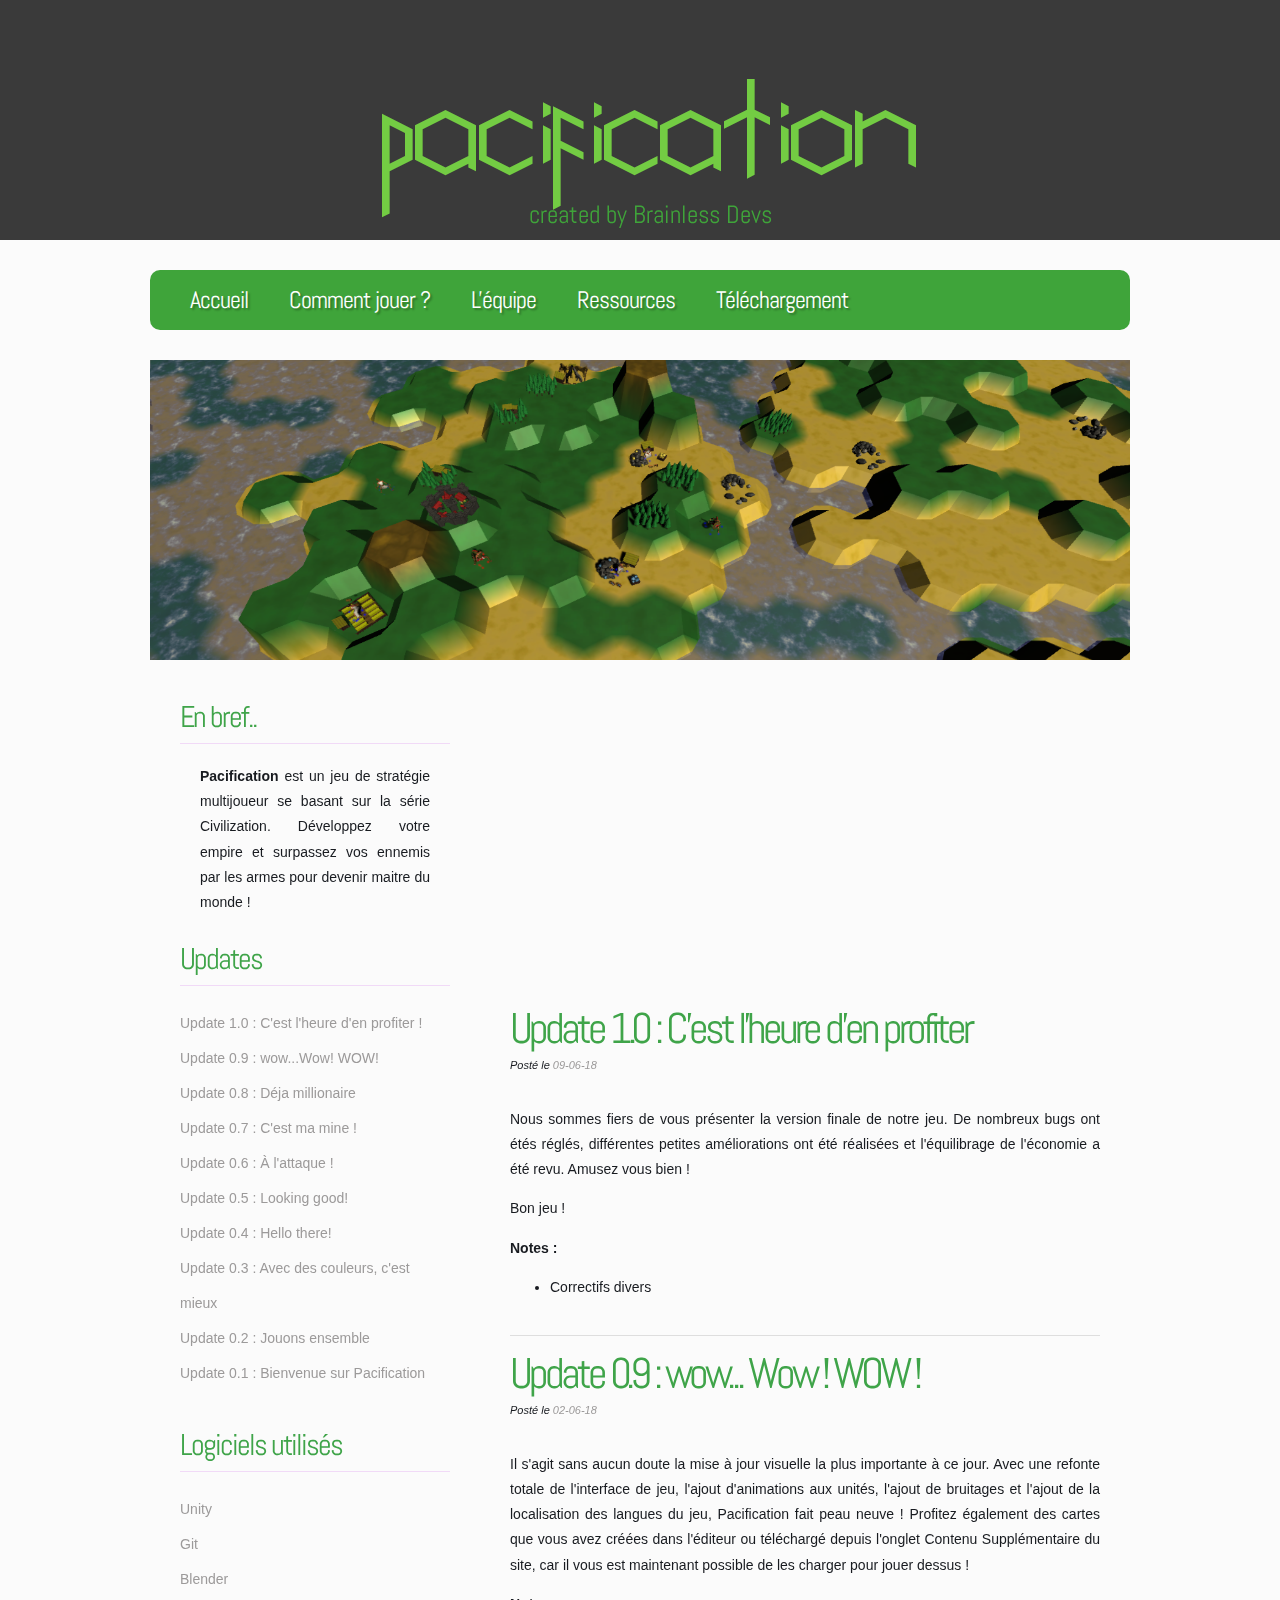
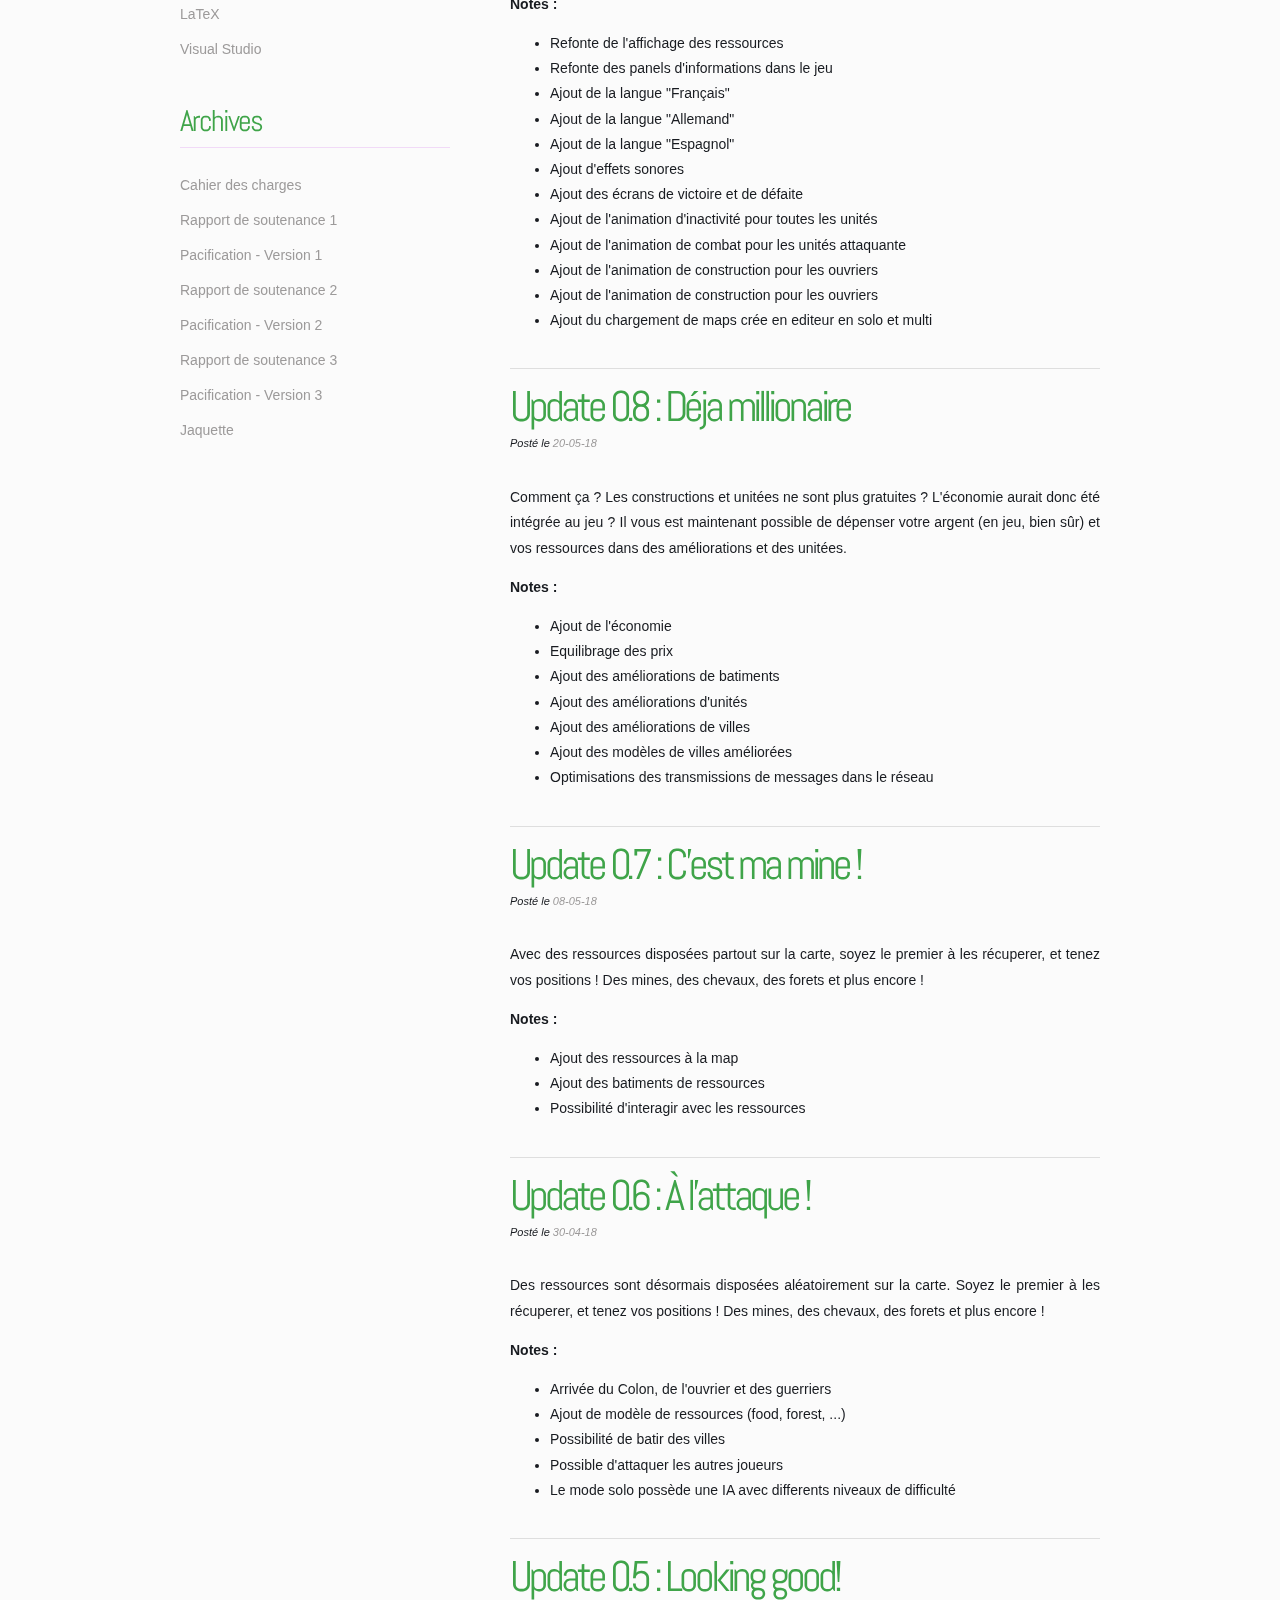
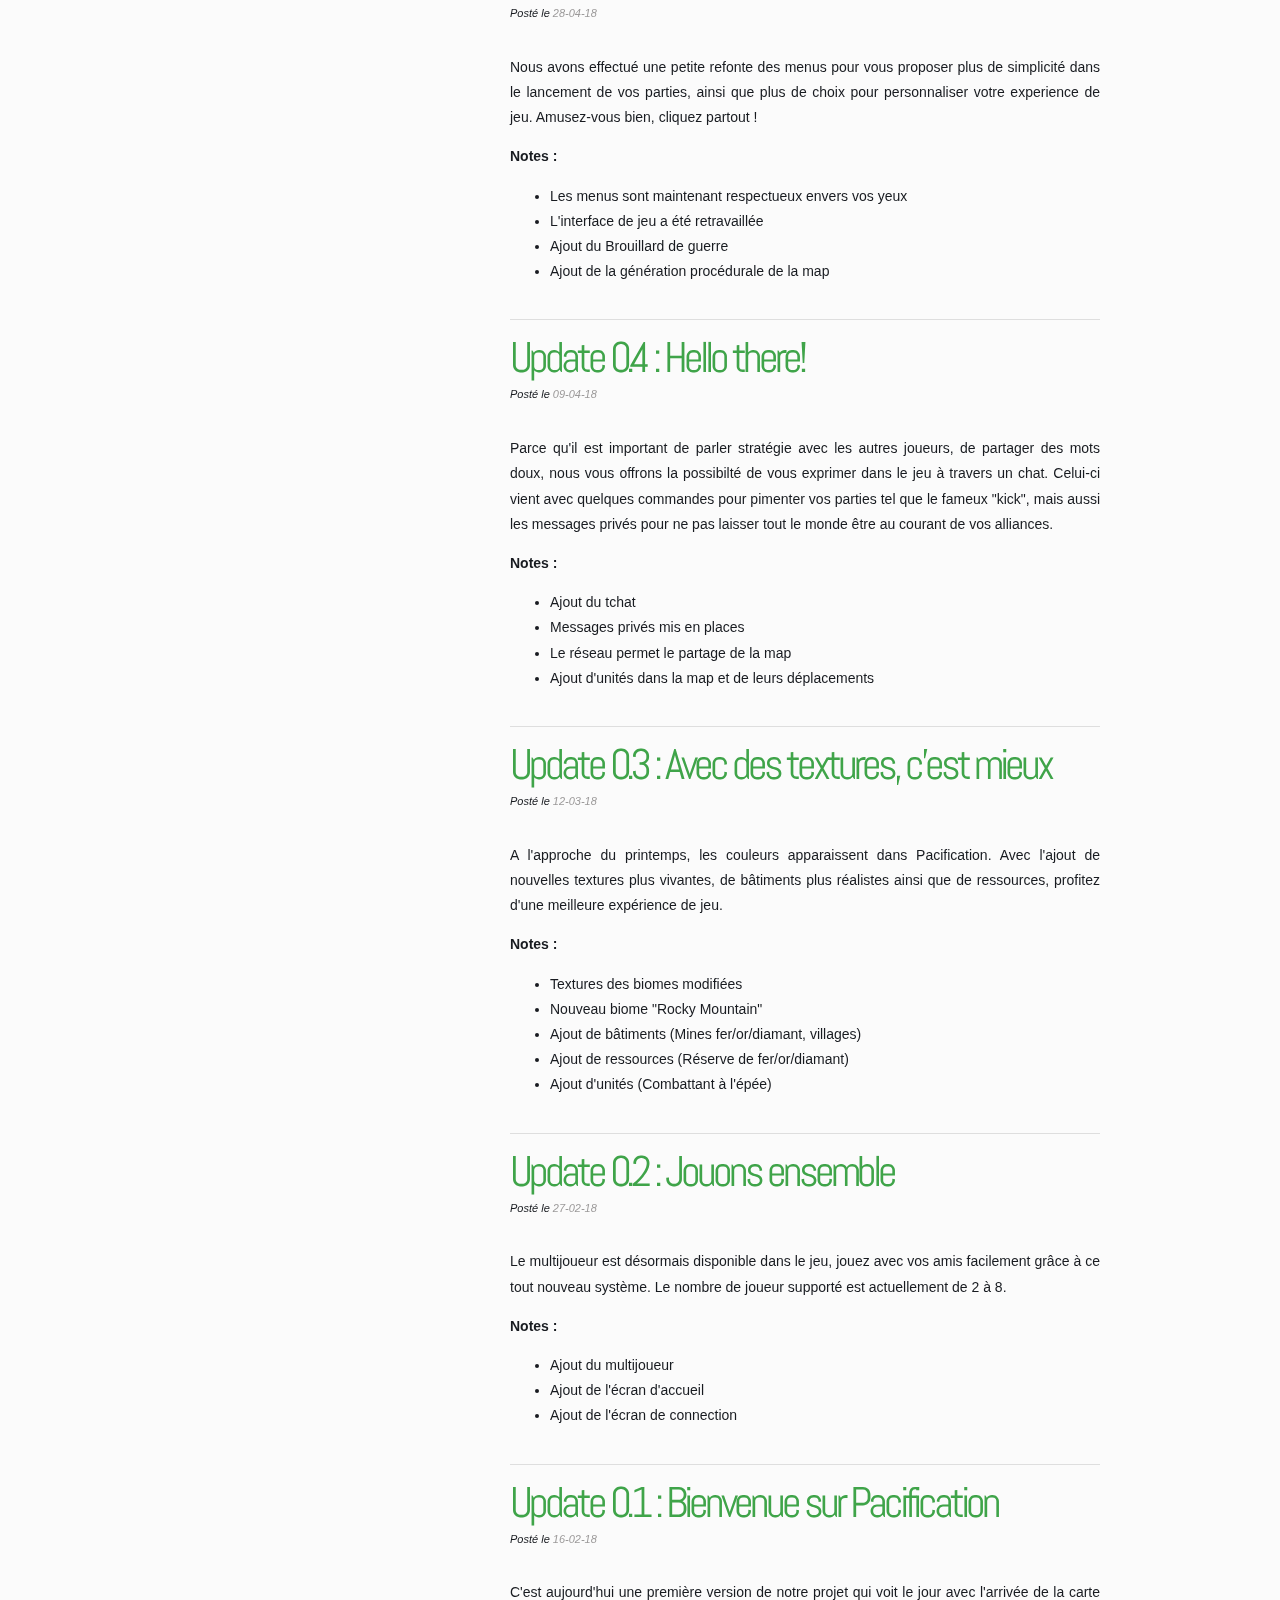
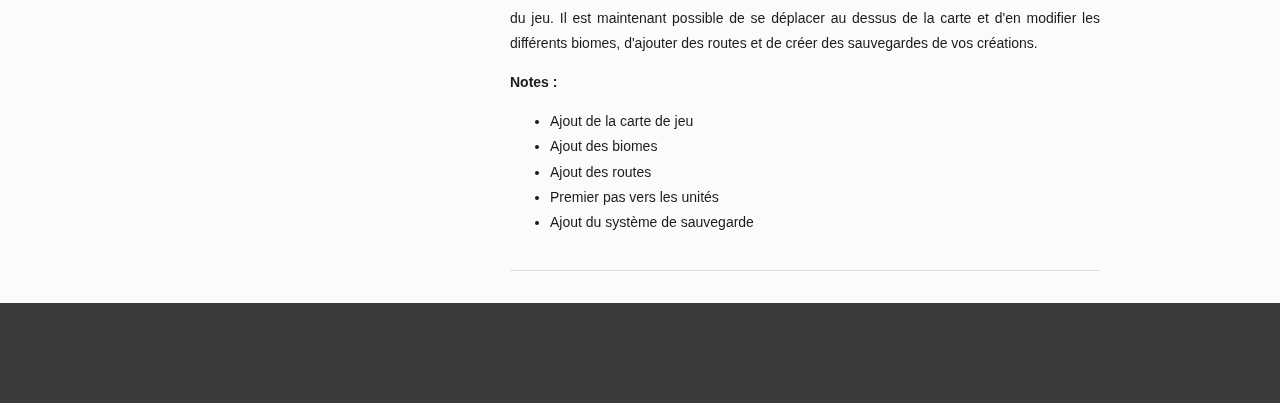
<file: index.html>
﻿<!DOCTYPE html PUBLIC "-//W3C//DTD XHTML 1.0 Strict//EN" "http://www.w3.org/TR/xhtml1/DTD/xhtml1-strict.dtd">
<!--
Name       : PACIFICATION
Description: Website of the PACIFICATION project
Version    : 1.2
-->
<html xmlns="http://www.w3.org/1999/xhtml">
<head>
<link rel="shortcut icon" href="favicon.ico" type="image/x-icon">
<meta name="keywords" content="" />
<meta name="description" content="" />
<meta http-equiv="content-type" content="text/html; charset=utf-8" />
<title>PACIFICATION</title>
<link href="http://fonts.googleapis.com/css?family=Abel" rel="stylesheet" type="text/css" />
<link href="style.css" rel="stylesheet" type="text/css" media="screen" />
</head>
<body>

<div id="wrapper">
	<div id="header-wrapper">
		<div id="header">
			<div id="logo">
				<h1>PACIFICATION</h1>
				<p>created by Brainless Devs</p>
			</div>
		</div>
	</div>

	<div id="menu-wrapper">
		<ul id="menu">
			<li><a href="index.html"><span>Accueil</span></a></li>
			
			<li><a href="learn.html"><span>Comment jouer ?</span></a></li>
			
			<li><a href="team.html"><span>L'équipe</span></a></li>
			
			<li><a href="ressources.html"><span>Ressources</span></a></li>

			<li><a href="data/Pacification.zip"><span>Téléchargement</span></a></li>
		</ul>
	</div>
</div>

	<div id="splash"><img src="img/main.png" width="980" height="300" alt="" /></div>
	<div id="page">
		<div id="content">
			<div class="contentbg">

				<iframe width="560" height="315" src="https://www.youtube-nocookie.com/embed/hd6ipXo5ZIo" frameborder="0" allow="autoplay; encrypted-media" allowfullscreen></iframe>
				<div class="post">
					<h2 class="title"><a>Update 1.0 : C'est l'heure d'en profiter</a></h2>
					<p class="meta">Posté le <a>09-06-18</a>
					<div class="entry">
						<p> Nous sommes fiers de vous présenter la version finale de notre jeu. De nombreux bugs ont étés réglés, différentes petites améliorations ont été réalisées et l'équilibrage de l'économie a été revu. Amusez vous bien !</p>
							<p>Bon jeu !</p>
						<p><strong>Notes :</strong></p>
						<ul>
										<li> Correctifs divers</li>	
									</ul>
					</div>
				</div>
			
				<div class="post">
					<h2 class="title"><a>Update 0.9 : wow... Wow ! WOW !</a></h2>
					<p class="meta">Posté le <a>02-06-18</a>
					<div class="entry">
						<p> Il s'agit sans aucun doute la mise à jour visuelle la plus importante à ce jour. Avec une refonte totale de l'interface de jeu, l'ajout d'animations aux unités, l'ajout de bruitages et l'ajout de la localisation des langues du jeu, Pacification fait peau neuve ! Profitez également des cartes que vous avez créées dans l'éditeur ou téléchargé depuis l'onglet Contenu Supplémentaire du site, car il vous est maintenant possible de les charger pour jouer dessus !</p>
						<p><strong>Notes :</strong></p>
						<ul>
										<li> Refonte de l'affichage des ressources</li>
										<li> Refonte des panels d'informations dans le jeu</li>
										<li> Ajout de la langue "Français"</li>	
										<li> Ajout de la langue "Allemand"</li>	
										<li> Ajout de la langue "Espagnol"</li>	
										<li> Ajout d'effets sonores</li>
										<li> Ajout des écrans de victoire et de défaite</li>
										<li> Ajout de l'animation d'inactivité pour toutes les unités</li>
										<li> Ajout de l'animation de combat pour les unités attaquante</li>
										<li> Ajout de l'animation de construction pour les ouvriers</li>	
										<li> Ajout de l'animation de construction pour les ouvriers</li>
										<li> Ajout du chargement de maps crée en editeur en solo et multi</li>	
									</ul>
					</div>
				</div>

				<div class="post">
					<h2 class="title"><a>Update 0.8 : Déja millionaire</a></h2>
					<p class="meta">Posté le <a>20-05-18</a>
					<div class="entry">
						<p> Comment ça ? Les constructions et unitées ne sont plus gratuites ? L'économie aurait donc été intégrée au jeu ? Il vous est maintenant possible de dépenser votre argent (en jeu, bien sûr) et vos ressources dans des améliorations et des unitées.</p>
						<p><strong>Notes :</strong></p>
						<ul>
										<li> Ajout de l'économie</li>
										<li> Equilibrage des prix</li>
										<li> Ajout des améliorations de batiments</li>	
										<li> Ajout des améliorations d'unités</li>
										<li> Ajout des améliorations de villes</li>
										<li> Ajout des modèles de villes améliorées</li>
										<li> Optimisations des transmissions de messages dans le réseau</li>		
									</ul>
					</div>
				</div>

				<div class="post">
					<h2 class="title"><a>Update 0.7 : C'est ma mine !</a></h2>
					<p class="meta">Posté le <a>08-05-18</a>
					<div class="entry">
						<p> Avec des ressources disposées partout sur la carte, soyez le premier à les récuperer, et tenez vos positions ! Des mines, des chevaux, des forets et plus encore !</p>
						<p><strong>Notes :</strong></p>
						<ul>
										<li> Ajout des ressources à la map</li>
										<li> Ajout des batiments de ressources</li>
										<li> Possibilité d'interagir avec les ressources </li>	
									</ul>
					</div>
				</div>

				<div class="post">
					<h2 class="title"><a>Update 0.6 : À l'attaque !</a></h2>
					<p class="meta">Posté le <a>30-04-18</a>
					<div class="entry">
						<p> Des ressources sont désormais disposées aléatoirement sur la carte. Soyez le premier à les récuperer, et tenez vos positions ! Des mines, des chevaux, des forets et plus encore !</p>
						<p><strong>Notes :</strong></p>
						<ul>
										<li> Arrivée du Colon, de l'ouvrier et des guerriers</li>
										<li> Ajout de modèle de ressources (food, forest, ...)</li>
										<li> Possibilité de batir des villes</li>
										<li> Possible d'attaquer les autres joueurs </li>
										<li> Le mode solo possède une IA avec differents niveaux de difficulté</li>		
									</ul>
					</div>
				</div>

				<div class="post">
					<h2 class="title"><a>Update 0.5 : Looking good!</a></h2>
					<p class="meta">Posté le <a>28-04-18</a>
					<div class="entry">
						<p> Nous avons effectué une petite refonte des menus pour vous proposer plus de simplicité dans le lancement de vos parties, ainsi que plus de choix pour personnaliser votre experience de jeu. Amusez-vous bien, cliquez partout !</p>
						<p><strong>Notes :</strong></p>
						<ul>
										<li> Les menus sont maintenant respectueux envers vos yeux</li>
										<li> L'interface de jeu a été retravaillée</li>
										<li> Ajout du Brouillard de guerre</li>
										<li> Ajout de la génération procédurale de la map</li>
									</ul>
					</div>
				</div>

				<div class="post">
					<h2 class="title"><a>Update 0.4 : Hello there!</a></h2>
					<p class="meta">Posté le <a>09-04-18</a>
					<div class="entry">
						<p> Parce qu'il est important de parler stratégie avec les autres joueurs, de partager des mots doux, nous vous offrons la possibilté de vous exprimer dans le jeu à travers un chat. Celui-ci vient avec quelques commandes pour pimenter vos parties tel que le fameux "kick", mais aussi les messages privés pour ne pas laisser tout le monde être au courant de vos alliances.</p>
						<p><strong>Notes :</strong></p>
						<ul>
										<li> Ajout du tchat</li>
										<li> Messages privés mis en places</li>
										<li> Le réseau permet le partage de la map</li>
										<li> Ajout d'unités dans la map et de leurs déplacements</li>
									</ul>
					</div>
				</div>
				
				<div class="post">
					<h2 class="title"><a>Update 0.3 : Avec des textures, c'est mieux</a></h2>
					<p class="meta">Posté le <a>12-03-18</a>
					<div class="entry">
						<p> A l'approche du printemps, les couleurs apparaissent dans Pacification. Avec l'ajout de nouvelles textures plus vivantes, de bâtiments plus réalistes ainsi que de ressources, profitez d'une meilleure expérience de jeu. </p>
						<p><strong>Notes :</strong></p>
						<ul>
										<li> Textures des biomes modifiées</li>
										<li> Nouveau biome "Rocky Mountain"</li>
										<li> Ajout de bâtiments (Mines fer/or/diamant, villages)</li>
										<li> Ajout de ressources (Réserve de fer/or/diamant) </li>
										<li> Ajout d'unités (Combattant à l'épée)</li>
									</ul>
					</div>
				</div>
				
				<div class="post">
					<h2 class="title"><a>Update 0.2 : Jouons ensemble</a></h2>
					<p class="meta">Posté le <a>27-02-18</a>
					<div class="entry">
						<p>Le multijoueur est désormais disponible dans le jeu, jouez avec vos amis facilement grâce à ce tout nouveau système. Le nombre de joueur supporté est actuellement de 2 à 8.</p>
						<p><strong>Notes :</strong></p>
									<ul>
										<li> Ajout du multijoueur</li>
										<li> Ajout de l'écran d'accueil</li>
										<li> Ajout de l'écran de connection</li>
									</ul>
					</div>
				</div>
				
				<div class="post">
					<h2 class="title"><a>Update 0.1 : Bienvenue sur Pacification </a></h2>
					<p class="meta">Posté le <a>16-02-18</a>
					<div class="entry">
						<p> C'est aujourd'hui une première version de notre projet qui voit le jour avec l'arrivée de la carte du jeu. Il est maintenant possible de se déplacer au dessus de la carte et d'en modifier les différents biomes, d'ajouter des routes et de créer des sauvegardes de vos créations.</p>
								<p><strong>Notes  :</strong></p>
									<ul>
										<li> Ajout de la carte de jeu</li>
										<li> Ajout des biomes</li>
										<li> Ajout des routes</li>
										<li> Premier pas vers les unités </li>
										<li> Ajout du système de sauvegarde</li>
									</ul>
									
						</p>
					</div>
				</div>
				
				<div style="clear: both;">&nbsp;</div>
			</div>
		</div>

		<div id="sidebar-bg">
	<div id="sidebar">
		<ul>
			<li>
				<h2>En bref..</h2>
				<p><strong>Pacification</strong> est un jeu de stratégie multijoueur se basant sur la série Civilization. Développez votre empire et surpassez vos ennemis par les armes pour devenir maitre du monde !</p>
			</li>
			<li>
				<h2>Updates</h2>
				<ul>
					<li><a href="index.html">Update 1.0 : C'est l'heure d'en profiter !</a></li>
					<li><a href="index.html">Update 0.9 : wow...Wow! WOW!</a></li>
					<li><a href="index.html">Update 0.8 : Déja millionaire</a></li>
					<li><a href="index.html">Update 0.7 : C'est ma mine !</a></li>
					<li><a href="index.html">Update 0.6 : À l'attaque !</a></li>
					<li><a href="index.html">Update 0.5 : Looking good!</a></li>
					<li><a href="index.html">Update 0.4 : Hello there!</a></li>
					<li><a href="index.html">Update 0.3 : Avec des couleurs, c'est mieux</a></li>
					<li><a href="index.html">Update 0.2 : Jouons ensemble</a></li>
					<li><a href="index.html">Update 0.1 : Bienvenue sur Pacification</a></li>
				</ul>
			</li>
			<li>
				<h2>Logiciels utilisés</h2>
				<ul>
					<li><a href="https://unity3d.com">Unity</a></li>
					<li><a href="https://github.com/">Git</a></li>
					<li><a href="https://www.blender.org/">Blender</a></li>
					<li><a href="https://www.latex-project.org/">LaTeX</a></li>
					<li><a href="https://www.visualstudio.com">Visual Studio</a></li>
				</ul>
			</li>
			<li>
				<h2>Archives</h2>
				<ul>
					<li><a href="https://github.com/haltode/Pacification/raw/master/reports/book_of_spec/book_of_spec.pdf" > Cahier des charges</a></li>
					<li><a href="https://github.com/haltode/Pacification/raw/master/reports/report_1/report_1.pdf"> Rapport de soutenance 1</a></li>
					<li class="first"> <a href="https://github.com/haltode/Pacification/releases/download/v1.0/Pacification.zip">Pacification - Version 1</a> </li>
					<li><a href="https://github.com/haltode/Pacification/raw/master/reports/report_2/report_2.pdf"> Rapport de soutenance 2</a></li>
					<li class="first"> <a href="https://github.com/haltode/Pacification/releases/download/v2.0/Pacification.zip">Pacification - Version 2</a> </li>
					<li><a href="https://github.com/haltode/Pacification/raw/master/reports/report_3/report_3.pdf"> Rapport de soutenance 3</a></li>
					<li class="first"> <a href="https://github.com/haltode/Pacification/releases/download/v3.0/Pacification.zip">Pacification - Version 3</a> </li>
					<li> <a href="https://github.com/haltode/Pacification/raw/master/reports/report_3/cd_box/Jaquette.png">Jaquette</a> </li>
					
				</ul>
			</li>
		</ul>
	</div>
</div>
		
		<div style="clear: both;">&nbsp;</div>
				
	</div>
</div>
<div id="footer">
</div>
</body>
</html>
</file>
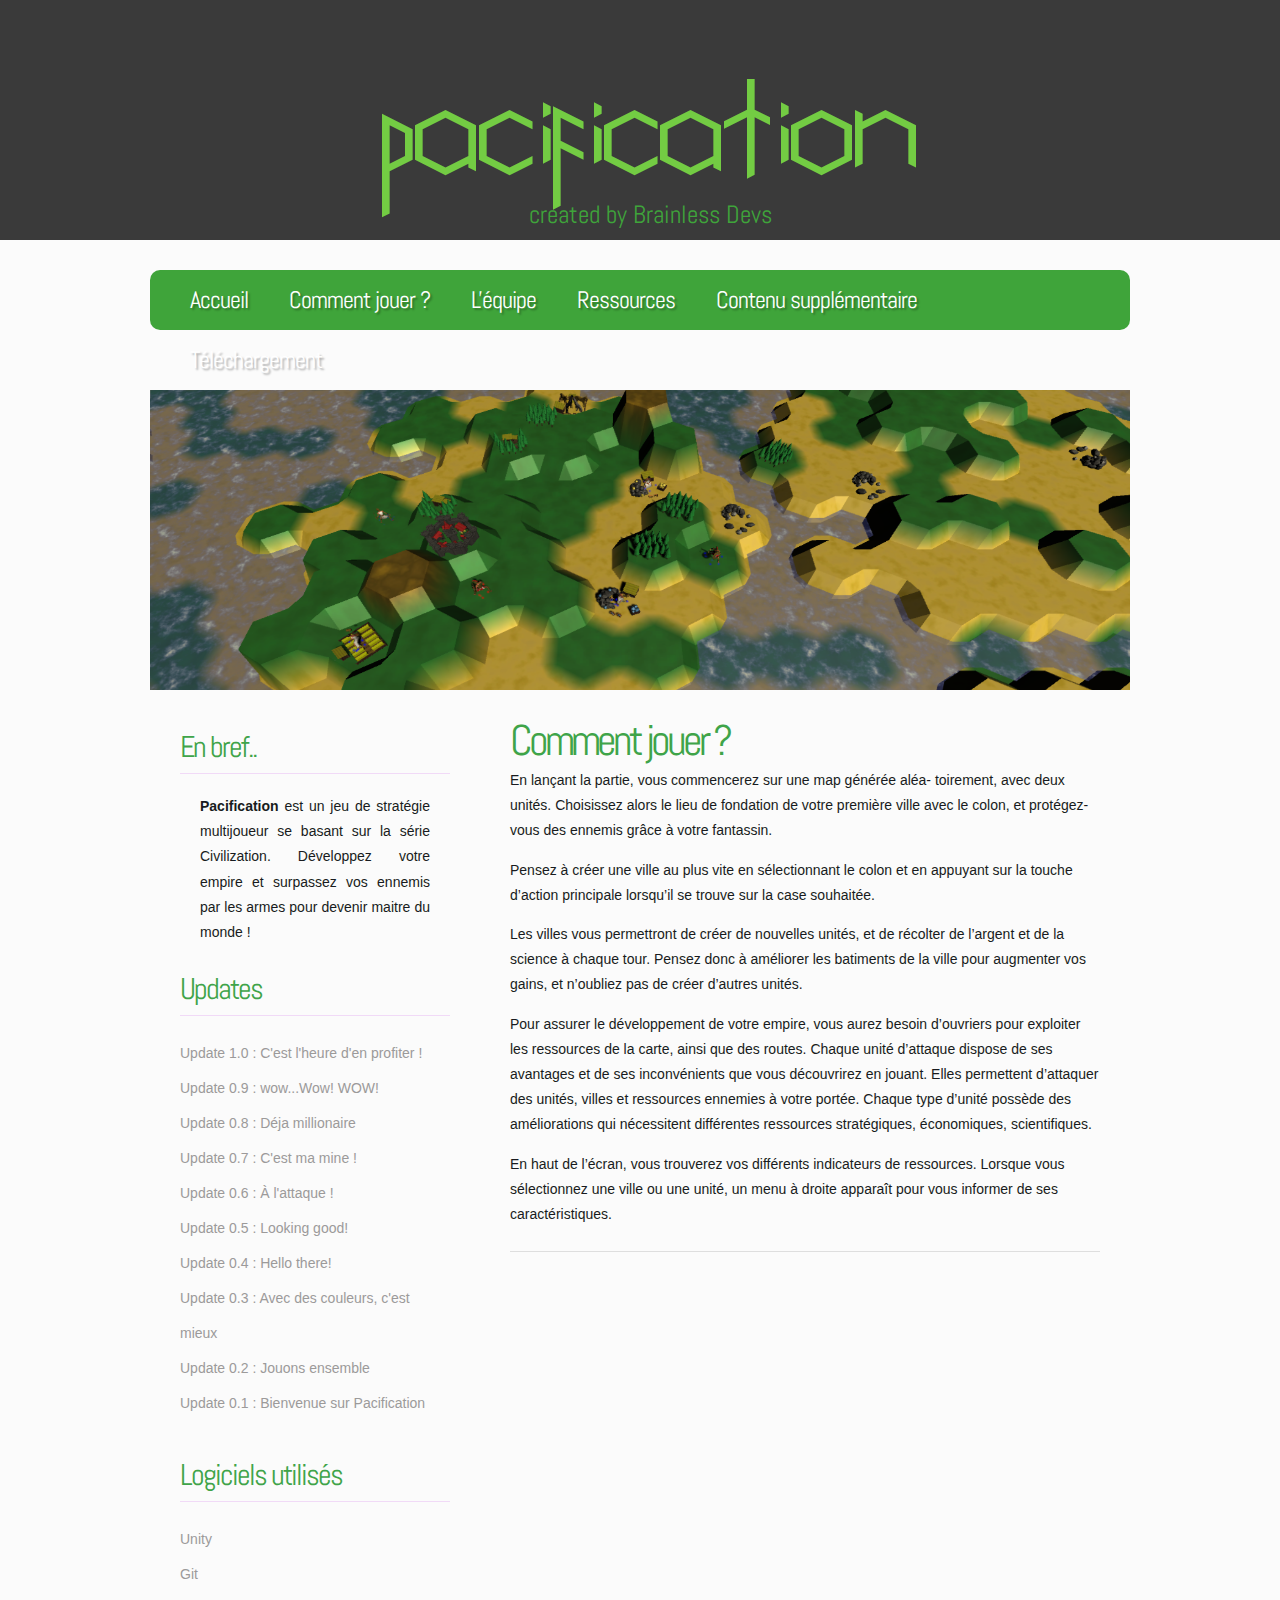
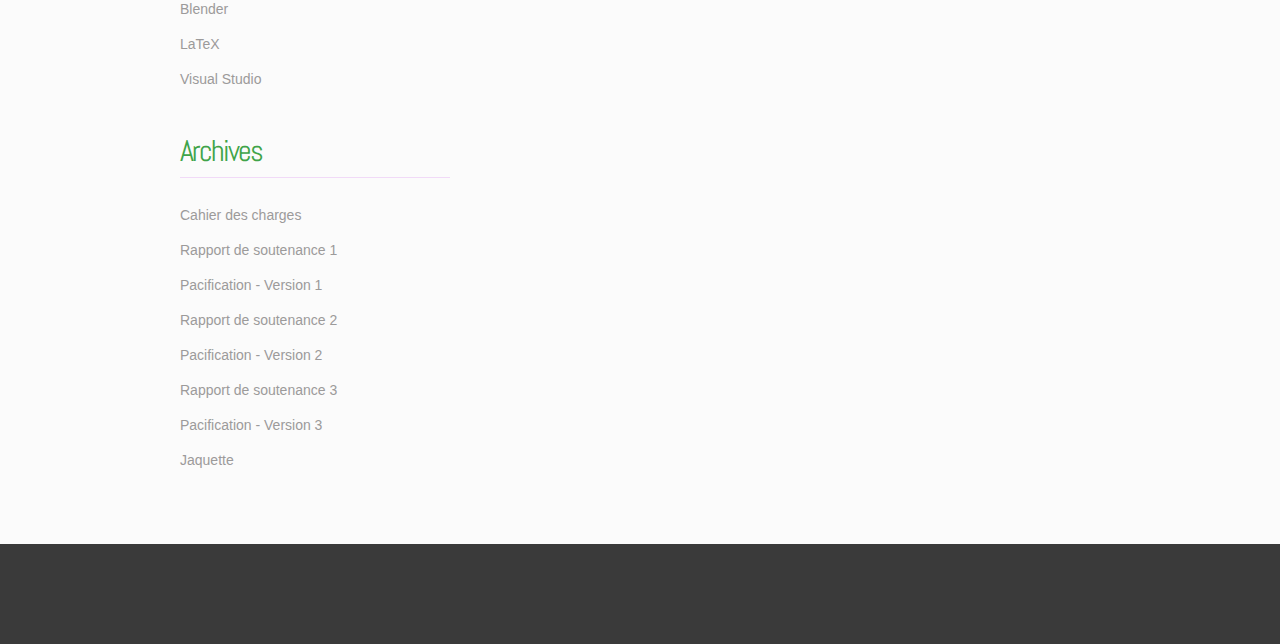
<file: learn.html>
﻿<!DOCTYPE html PUBLIC "-//W3C//DTD XHTML 1.0 Strict//EN" "http://www.w3.org/TR/xhtml1/DTD/xhtml1-strict.dtd">
<!--
Name       : PACIFICATION
Description: Website of the PACIFICATION project
Version    : 1.0
-->
<html xmlns="http://www.w3.org/1999/xhtml">
<head>
<link rel="shortcut icon" href="favicon.ico" type="image/x-icon">
<meta name="keywords" content="" />
<meta name="description" content="" />
<meta http-equiv="content-type" content="text/html; charset=utf-8" />
<title>PACIFICATION</title>
<link href="http://fonts.googleapis.com/css?family=Abel" rel="stylesheet" type="text/css" />
<link href="style.css" rel="stylesheet" type="text/css" media="screen" />
</head>
<body>

	<div id="wrapper">
	<div id="header-wrapper">
		<div id="header">
			<div id="logo">
				<h1>PACIFICATION</h1>
				<p>created by Brainless Devs</p>
			</div>
		</div>
	</div>

	<div id="menu-wrapper">
		<ul id="menu">
			<li><a href="index.html"><span>Accueil</span></a></li>
			
			<li><a href="learn.html"><span>Comment jouer ?</span></a></li>
			
			<li><a href="team.html"><span>L'équipe</span></a></li>
			
			<li><a href="ressources.html"><span>Ressources</span></a></li>

			<li><a href="maps.html"><span>Contenu supplémentaire</span></a></li>
			
			<li><a href="data/Pacification.zip"><span>Téléchargement</span></a></li>
		</ul>
	</div>
</div>

	<div id="splash"><img src="img/main.png" width="980" height="300" alt="" /></div>
	<div id="page">
		<div id="content">
			<div class="contentbg">
			
				<div class="post">
					<h2 class="title"><a>Comment jouer ?</a></h2>
						<p>En lançant la partie, vous commencerez sur une map générée aléa-
toirement, avec deux unités. Choisissez alors le lieu de fondation de
votre première ville avec le colon, et protégez-vous des ennemis grâce à
votre fantassin.</p>
<p>Pensez à créer une ville au plus vite en sélectionnant le colon et en
appuyant sur la touche d’action principale lorsqu’il se trouve sur la case
souhaitée.</p>
<p>Les villes vous permettront de créer de nouvelles unités, et de récolter de l’argent et de la science à chaque tour. Pensez donc à améliorer
les batiments de la ville pour augmenter vos gains, et n’oubliez pas de
créer d’autres unités.</p>
<p>Pour assurer le développement de votre empire, vous aurez besoin
d’ouvriers pour exploiter les ressources de la carte, ainsi que des routes.
Chaque unité d’attaque dispose de ses avantages et de ses inconvénients que vous découvrirez en jouant. Elles permettent d’attaquer
des unités, villes et ressources ennemies à votre portée. Chaque type
d’unité possède des améliorations qui nécessitent différentes ressources
stratégiques, économiques, scientifiques.</p>
<p>En haut de l’écran, vous trouverez vos différents indicateurs de ressources. Lorsque vous sélectionnez une ville ou une unité, un menu à
droite apparaît pour vous informer de ses caractéristiques.</p>
				</div>
				<div style="clear: both;">&nbsp;</div>
			</div>
		</div>

		<div id="sidebar-bg">
	<div id="sidebar">
		<ul>
			<li>
				<h2>En bref..</h2>
				<p><strong>Pacification</strong> est un jeu de stratégie multijoueur se basant sur la série Civilization. Développez votre empire et surpassez vos ennemis par les armes pour devenir maitre du monde !</p>
			</li>
			<li>
				<h2>Updates</h2>
				<ul>
					<li><a href="index.html">Update 1.0 : C'est l'heure d'en profiter !</a></li>
					<li><a href="index.html">Update 0.9 : wow...Wow! WOW!</a></li>
					<li><a href="index.html">Update 0.8 : Déja millionaire</a></li>
					<li><a href="index.html">Update 0.7 : C'est ma mine !</a></li>
					<li><a href="index.html">Update 0.6 : À l'attaque !</a></li>
					<li><a href="index.html">Update 0.5 : Looking good!</a></li>
					<li><a href="index.html">Update 0.4 : Hello there!</a></li>
					<li><a href="index.html">Update 0.3 : Avec des couleurs, c'est mieux</a></li>
					<li><a href="index.html">Update 0.2 : Jouons ensemble</a></li>
					<li><a href="index.html">Update 0.1 : Bienvenue sur Pacification</a></li>
				</ul>
			</li>
			<li>
				<h2>Logiciels utilisés</h2>
				<ul>
					<li><a href="https://unity3d.com">Unity</a></li>
					<li><a href="https://github.com/">Git</a></li>
					<li><a href="https://www.blender.org/">Blender</a></li>
					<li><a href="https://www.latex-project.org/">LaTeX</a></li>
					<li><a href="https://www.visualstudio.com">Visual Studio</a></li>
				</ul>
			</li>
			<li>
				<h2>Archives</h2>
				<ul>
					<li><a href="https://github.com/haltode/Pacification/raw/master/reports/book_of_spec/book_of_spec.pdf" > Cahier des charges</a></li>
					<li><a href="https://github.com/haltode/Pacification/raw/master/reports/report_1/report_1.pdf"> Rapport de soutenance 1</a></li>
					<li class="first"> <a href="https://github.com/haltode/Pacification/releases/download/v1.0/Pacification.zip">Pacification - Version 1</a> </li>
					<li><a href="https://github.com/haltode/Pacification/raw/master/reports/report_2/report_2.pdf"> Rapport de soutenance 2</a></li>
					<li class="first"> <a href="https://github.com/haltode/Pacification/releases/download/v2.0/Pacification.zip">Pacification - Version 2</a> </li>
					<li><a href="https://github.com/haltode/Pacification/raw/master/reports/report_3/report_3.pdf"> Rapport de soutenance 3</a></li>
					<li class="first"> <a href="https://github.com/haltode/Pacification/releases/download/v3.0/Pacification.zip">Pacification - Version 3</a> </li>
					<li> <a href="https://github.com/haltode/Pacification/raw/master/reports/report_3/cd_box/Jaquette.png">Jaquette</a> </li>
					
				</ul>
			</li>
		</ul>
	</div>
</div>
		
		<div style="clear: both;">&nbsp;</div>
	</div>
</div>
<div id="footer">
</div>
</body>
</html>
</file>
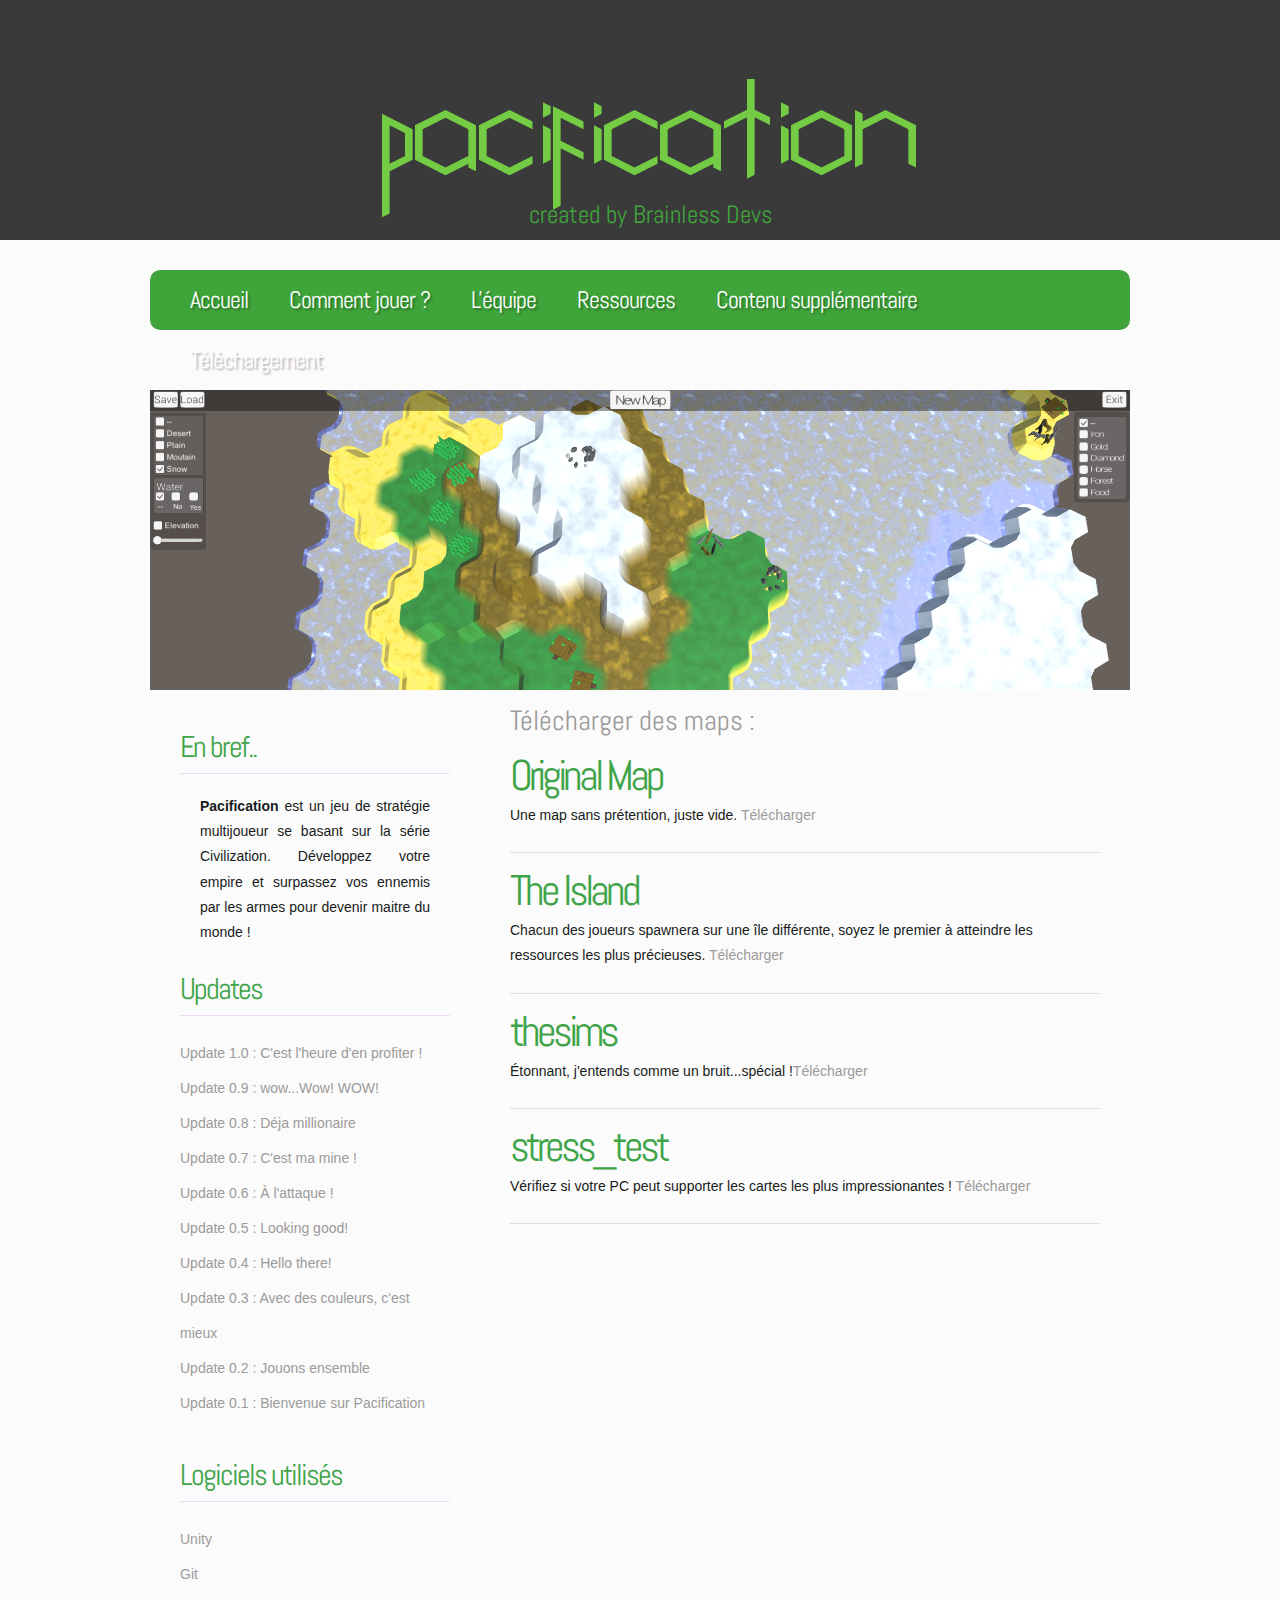
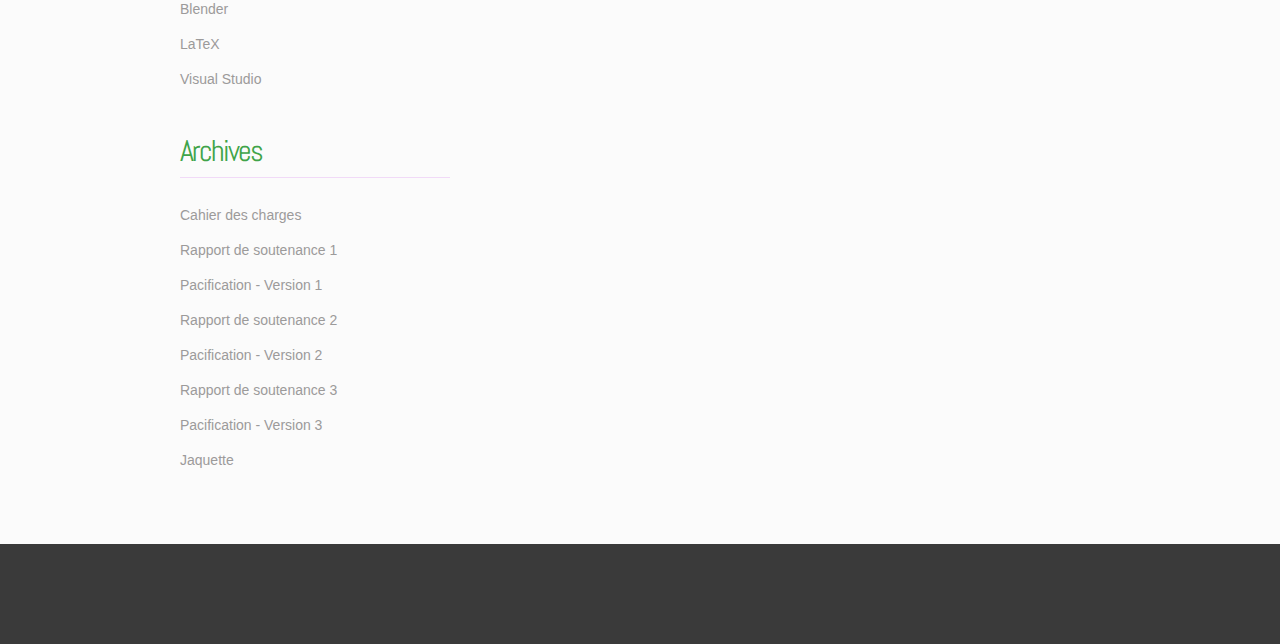
<file: maps.html>
﻿<!DOCTYPE html PUBLIC "-//W3C//DTD XHTML 1.0 Strict//EN" "http://www.w3.org/TR/xhtml1/DTD/xhtml1-strict.dtd">
<!--
Name       : PACIFICATION
Description: Website of the PACIFICATION project
Version    : 1.0
-->
<html xmlns="http://www.w3.org/1999/xhtml">
<head>
<link rel="shortcut icon" href="favicon.ico" type="image/x-icon">
<meta name="keywords" content="" />
<meta name="description" content="" />
<meta http-equiv="content-type" content="text/html; charset=utf-8" />
<title>PACIFICATION</title>
<link href="http://fonts.googleapis.com/css?family=Abel" rel="stylesheet" type="text/css" />
<link href="style.css" rel="stylesheet" type="text/css" media="screen" />
</head>
<body>

	<div id="wrapper">
	<div id="header-wrapper">
		<div id="header">
			<div id="logo">
				<h1>PACIFICATION</h1>
				<p>created by Brainless Devs</p>
			</div>
		</div>
	</div>

	<div id="menu-wrapper">
		<ul id="menu">
			<li><a href="index.html"><span>Accueil</span></a></li>
			
			<li><a href="learn.html"><span>Comment jouer ?</span></a></li>
			
			<li><a href="team.html"><span>L'équipe</span></a></li>
			
			<li><a href="ressources.html"><span>Ressources</span></a></li>

			<li><a href="maps.html"><span>Contenu supplémentaire</span></a></li>
			
			<li><a href="data/Pacification.zip"><span>Téléchargement</span></a></li>
		</ul>
	</div>
</div>

	<div id="splash"><img src="img/editeur.png" width="980" height="300" alt="" /></div>
	<div id="page">
		<div id="content">
						<div class="contentbg">
					<h1 class="title"><a>Télécharger des maps :</a></h1>

				<div class="post">
					<h2 class="title"><a>Original Map</a></h2>
						<p> Une map sans prétention, juste vide. <a href="../data/justAMap.map" download="uploads/map_empty.map">Télécharger</a></p>
				</div>
				
				<div class="post">
					<h2 class="title"><a>The Island</a></h2>
						<p> Chacun des joueurs spawnera sur une île différente, soyez le premier à atteindre les ressources les plus précieuses. <a href="uploads/map_empty.map" download="../data/map_empty.map">Télécharger</a></p>
				</div>

				<div class="post">
					<h2 class="title"><a>thesims</a></h2>
						<p> Étonnant, j'entends comme un bruit...spécial !<a href="../data/justAMap.map" download="uploads/main_empty.map">Télécharger</a></p>
				</div>

				<div class="post">
					<h2 class="title"><a>stress_test</a></h2>
						<p> Vérifiez si votre PC peut supporter les cartes les plus impressionantes !  <a href="../data/justAMap.map" download="uploads/map_empty.map">Télécharger</a></p>
				</div>

				<div style="clear: both;">&nbsp;</div>
			</div>
		</div>
		
		<div id="sidebar-bg">
	<div id="sidebar">
		<ul>
			<li>
				<h2>En bref..</h2>
				<p><strong>Pacification</strong> est un jeu de stratégie multijoueur se basant sur la série Civilization. Développez votre empire et surpassez vos ennemis par les armes pour devenir maitre du monde !</p>
			</li>
			<li>
				<h2>Updates</h2>
				<ul>
					<li><a href="index.html">Update 1.0 : C'est l'heure d'en profiter !</a></li>
					<li><a href="index.html">Update 0.9 : wow...Wow! WOW!</a></li>
					<li><a href="index.html">Update 0.8 : Déja millionaire</a></li>
					<li><a href="index.html">Update 0.7 : C'est ma mine !</a></li>
					<li><a href="index.html">Update 0.6 : À l'attaque !</a></li>
					<li><a href="index.html">Update 0.5 : Looking good!</a></li>
					<li><a href="index.html">Update 0.4 : Hello there!</a></li>
					<li><a href="index.html">Update 0.3 : Avec des couleurs, c'est mieux</a></li>
					<li><a href="index.html">Update 0.2 : Jouons ensemble</a></li>
					<li><a href="index.html">Update 0.1 : Bienvenue sur Pacification</a></li>
				</ul>
			</li>
			<li>
				<h2>Logiciels utilisés</h2>
				<ul>
					<li><a href="https://unity3d.com">Unity</a></li>
					<li><a href="https://github.com/">Git</a></li>
					<li><a href="https://www.blender.org/">Blender</a></li>
					<li><a href="https://www.latex-project.org/">LaTeX</a></li>
					<li><a href="https://www.visualstudio.com">Visual Studio</a></li>
				</ul>
			</li>
			<li>
				<h2>Archives</h2>
				<ul>
					<li><a href="https://github.com/haltode/Pacification/raw/master/reports/book_of_spec/book_of_spec.pdf" > Cahier des charges</a></li>
					<li><a href="https://github.com/haltode/Pacification/raw/master/reports/report_1/report_1.pdf"> Rapport de soutenance 1</a></li>
					<li class="first"> <a href="https://github.com/haltode/Pacification/releases/download/v1.0/Pacification.zip">Pacification - Version 1</a> </li>
					<li><a href="https://github.com/haltode/Pacification/raw/master/reports/report_2/report_2.pdf"> Rapport de soutenance 2</a></li>
					<li class="first"> <a href="https://github.com/haltode/Pacification/releases/download/v2.0/Pacification.zip">Pacification - Version 2</a> </li>
					<li><a href="https://github.com/haltode/Pacification/raw/master/reports/report_3/report_3.pdf"> Rapport de soutenance 3</a></li>
					<li class="first"> <a href="https://github.com/haltode/Pacification/releases/download/v3.0/Pacification.zip">Pacification - Version 3</a> </li>
					<li> <a href="https://github.com/haltode/Pacification/raw/master/reports/report_3/cd_box/Jaquette.png">Jaquette</a> </li>
					
				</ul>
			</li>
		</ul>
	</div>
</div>
		
		<div style="clear: both;">&nbsp;</div>
	</div>
</div>
<div id="footer">
</div>
</body>
</html>
</file>
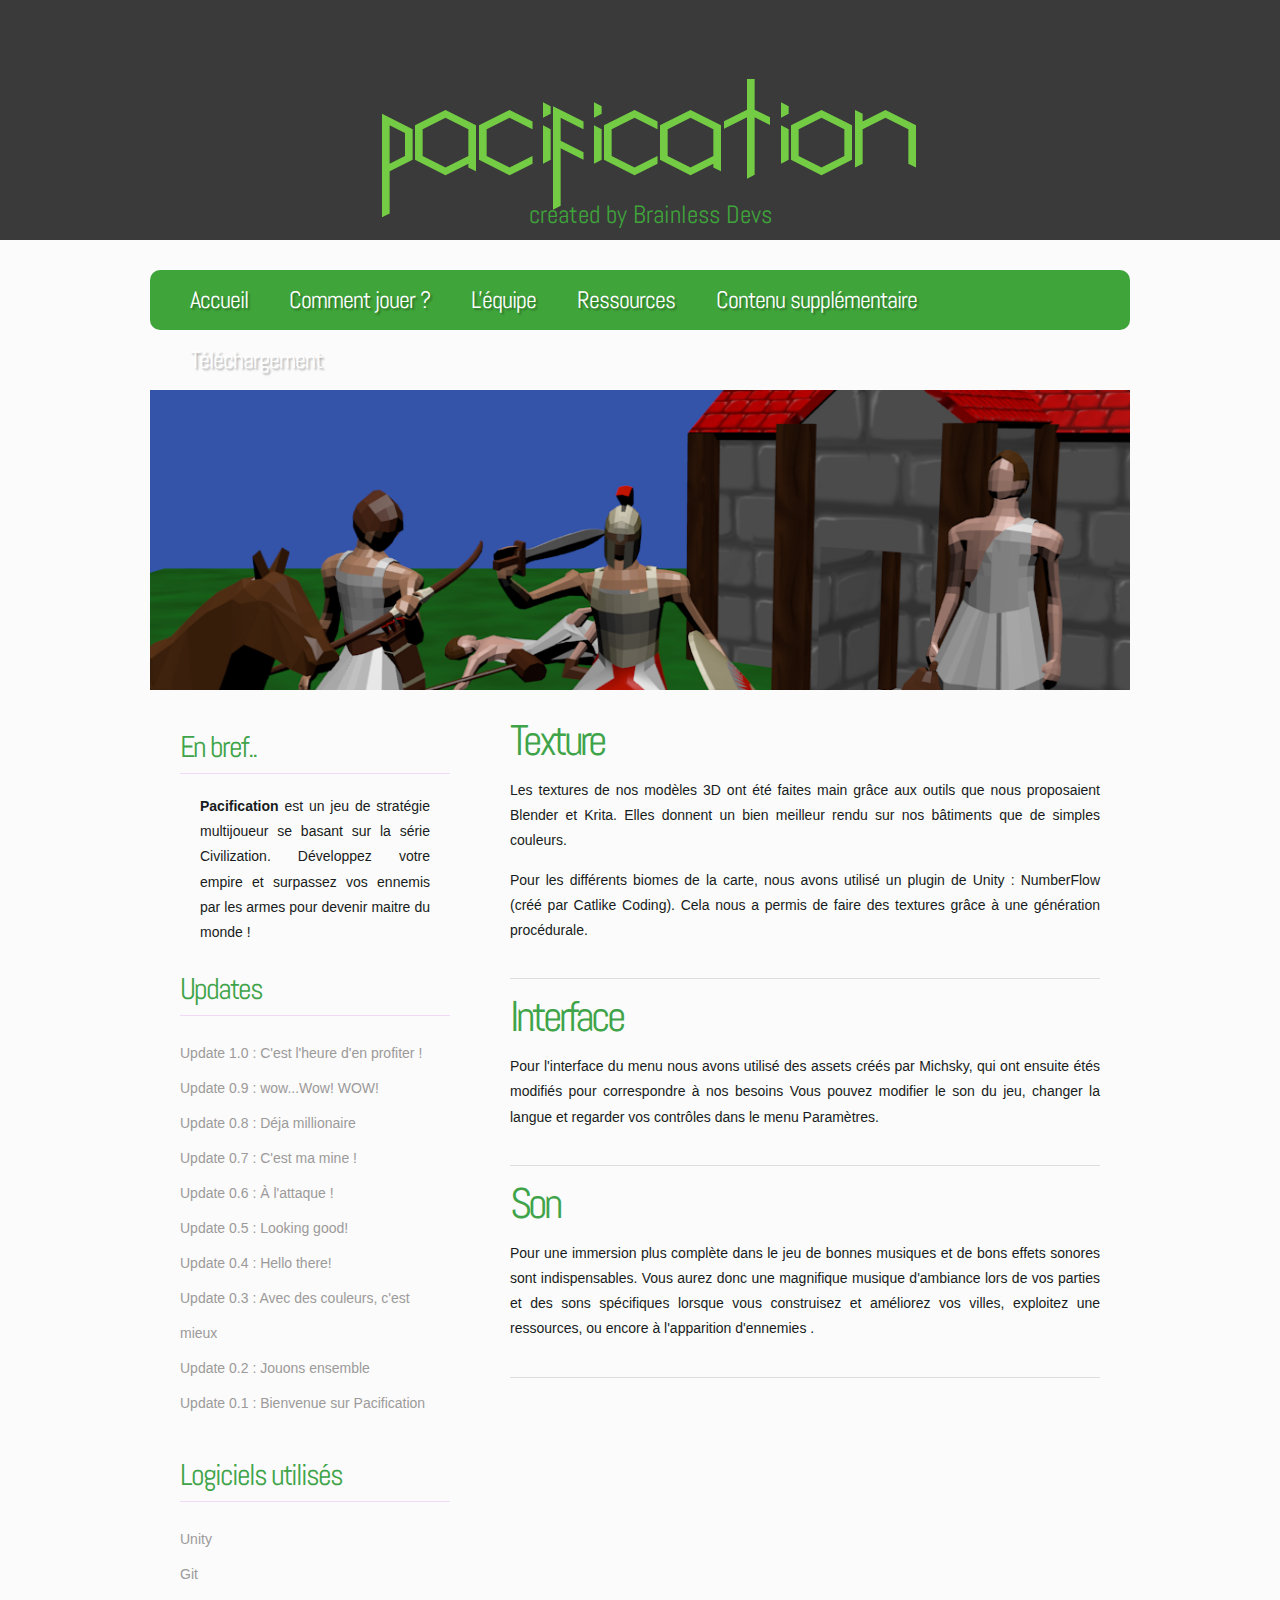
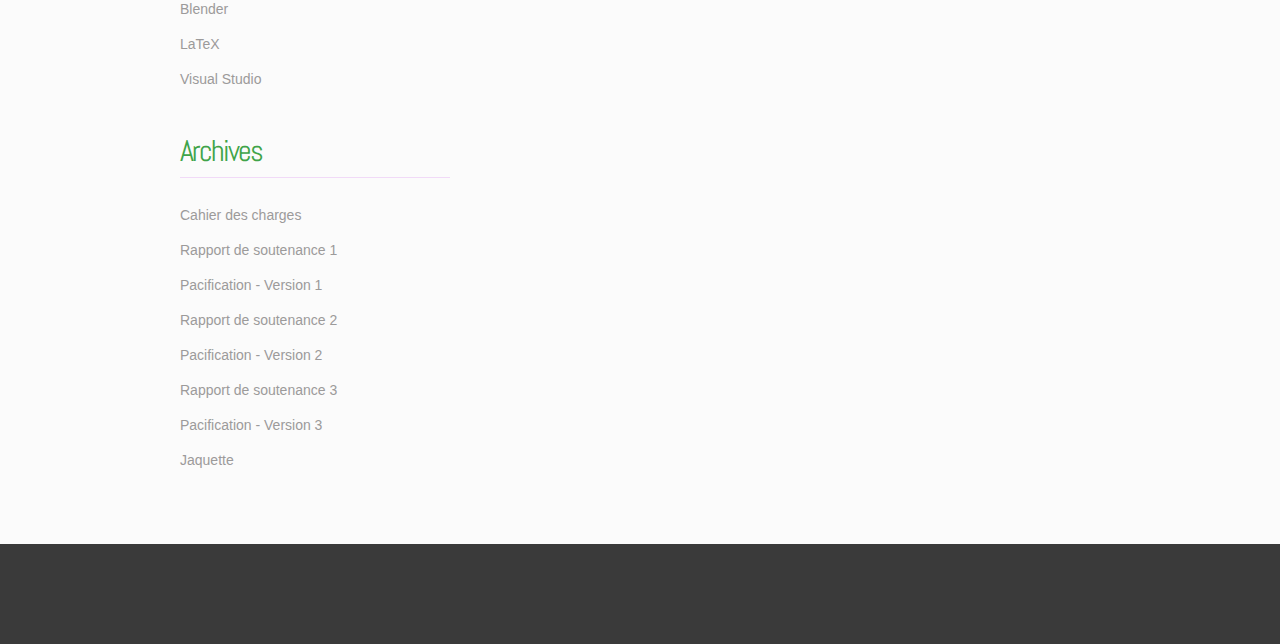
<file: ressources.html>
﻿<!DOCTYPE html PUBLIC "-//W3C//DTD XHTML 1.0 Strict//EN" "http://www.w3.org/TR/xhtml1/DTD/xhtml1-strict.dtd">
<!--
Name       : PACIFICATION
Description: Website of the PACIFICATION project
Version    : 1.0
-->
<html xmlns="http://www.w3.org/1999/xhtml">
<head>
<link rel="shortcut icon" href="favicon.ico" type="image/x-icon">
<meta name="keywords" content="" />
<meta name="description" content="" />
<meta http-equiv="content-type" content="text/html; charset=utf-8" />
<title>PACIFICATION</title>
<link href="http://fonts.googleapis.com/css?family=Abel" rel="stylesheet" type="text/css" />
<link href="style.css" rel="stylesheet" type="text/css" media="screen" />
</head>
<body>

	<div id="wrapper">
	<div id="header-wrapper">
		<div id="header">
			<div id="logo">
				<h1>PACIFICATION</h1>
				<p>created by Brainless Devs</p>
			</div>
		</div>
	</div>

	<div id="menu-wrapper">
		<ul id="menu">
			<li><a href="index.html"><span>Accueil</span></a></li>
			
			<li><a href="learn.html"><span>Comment jouer ?</span></a></li>
			
			<li><a href="team.html"><span>L'équipe</span></a></li>
			
			<li><a href="ressources.html"><span>Ressources</span></a></li>

			<li><a href="maps.html"><span>Contenu supplémentaire</span></a></li>
			
			<li><a href="data/Pacification.zip"><span>Téléchargement</span></a></li>
		</ul>
	</div>
</div>

	<div id="splash"><img src="img/resources.png" width="980" height="300" alt="" /></div>
	<div id="page">
		<div id="content">
			<div class="contentbg">
			
				<div class="post">
					<h2 class="title"><a>Texture</a></h2>
					<div class="entry">
						<p> Les textures de nos modèles 3D ont été faites main grâce aux outils que nous proposaient Blender et Krita. Elles donnent un bien meilleur rendu sur nos bâtiments que de simples couleurs.</p>
		<p>Pour les différents biomes de la carte, nous avons utilisé un plugin de Unity : NumberFlow (créé par Catlike Coding).
		Cela nous a permis de faire des textures grâce à une génération procédurale.</p>
					</div>
				</div>
				
				<div class="post">
					<h2 class="title"><a>Interface</a></h2>
					<div class="entry">
						<p> Pour l'interface du menu nous avons utilisé des assets créés par Michsky, qui ont ensuite étés modifiés pour correspondre à nos besoins
						Vous pouvez modifier le son du jeu, changer la langue et regarder vos contrôles dans le menu Paramètres.
					</p>
					</div>
				</div>
				
				<div class="post">
					<h2 class="title"><a>Son</a></h2>
					<div class="entry">
						<p> Pour une immersion plus complète dans le jeu de bonnes musiques et de bons effets sonores sont indispensables.
							Vous aurez donc une magnifique musique d'ambiance lors de vos parties et des sons spécifiques lorsque vous construisez et améliorez vos villes, exploitez une ressources, ou encore à l'apparition d'ennemies .</p>
					</div>
				</div>
				
				<div style="clear: both;">&nbsp;</div>
			</div>
		</div>

		<div id="sidebar-bg">
	<div id="sidebar">
		<ul>
			<li>
				<h2>En bref..</h2>
				<p><strong>Pacification</strong> est un jeu de stratégie multijoueur se basant sur la série Civilization. Développez votre empire et surpassez vos ennemis par les armes pour devenir maitre du monde !</p>
			</li>
			<li>
				<h2>Updates</h2>
				<ul>
					<li><a href="index.html">Update 1.0 : C'est l'heure d'en profiter !</a></li>
					<li><a href="index.html">Update 0.9 : wow...Wow! WOW!</a></li>
					<li><a href="index.html">Update 0.8 : Déja millionaire</a></li>
					<li><a href="index.html">Update 0.7 : C'est ma mine !</a></li>
					<li><a href="index.html">Update 0.6 : À l'attaque !</a></li>
					<li><a href="index.html">Update 0.5 : Looking good!</a></li>
					<li><a href="index.html">Update 0.4 : Hello there!</a></li>
					<li><a href="index.html">Update 0.3 : Avec des couleurs, c'est mieux</a></li>
					<li><a href="index.html">Update 0.2 : Jouons ensemble</a></li>
					<li><a href="index.html">Update 0.1 : Bienvenue sur Pacification</a></li>
				</ul>
			</li>
			<li>
				<h2>Logiciels utilisés</h2>
				<ul>
					<li><a href="https://unity3d.com">Unity</a></li>
					<li><a href="https://github.com/">Git</a></li>
					<li><a href="https://www.blender.org/">Blender</a></li>
					<li><a href="https://www.latex-project.org/">LaTeX</a></li>
					<li><a href="https://www.visualstudio.com">Visual Studio</a></li>
				</ul>
			</li>
			<li>
				<h2>Archives</h2>
				<ul>
					<li><a href="https://github.com/haltode/Pacification/raw/master/reports/book_of_spec/book_of_spec.pdf" > Cahier des charges</a></li>
					<li><a href="https://github.com/haltode/Pacification/raw/master/reports/report_1/report_1.pdf"> Rapport de soutenance 1</a></li>
					<li class="first"> <a href="https://github.com/haltode/Pacification/releases/download/v1.0/Pacification.zip">Pacification - Version 1</a> </li>
					<li><a href="https://github.com/haltode/Pacification/raw/master/reports/report_2/report_2.pdf"> Rapport de soutenance 2</a></li>
					<li class="first"> <a href="https://github.com/haltode/Pacification/releases/download/v2.0/Pacification.zip">Pacification - Version 2</a> </li>
					<li><a href="https://github.com/haltode/Pacification/raw/master/reports/report_3/report_3.pdf"> Rapport de soutenance 3</a></li>
					<li class="first"> <a href="https://github.com/haltode/Pacification/releases/download/v3.0/Pacification.zip">Pacification - Version 3</a> </li>
					<li> <a href="https://github.com/haltode/Pacification/raw/master/reports/report_3/cd_box/Jaquette.png">Jaquette</a> </li>
					
				</ul>
			</li>
		</ul>
	</div>
</div>
		
		<div style="clear: both;">&nbsp;</div>
	</div>
</div>
<div id="footer">
</div>
</body>
</html>
</file>
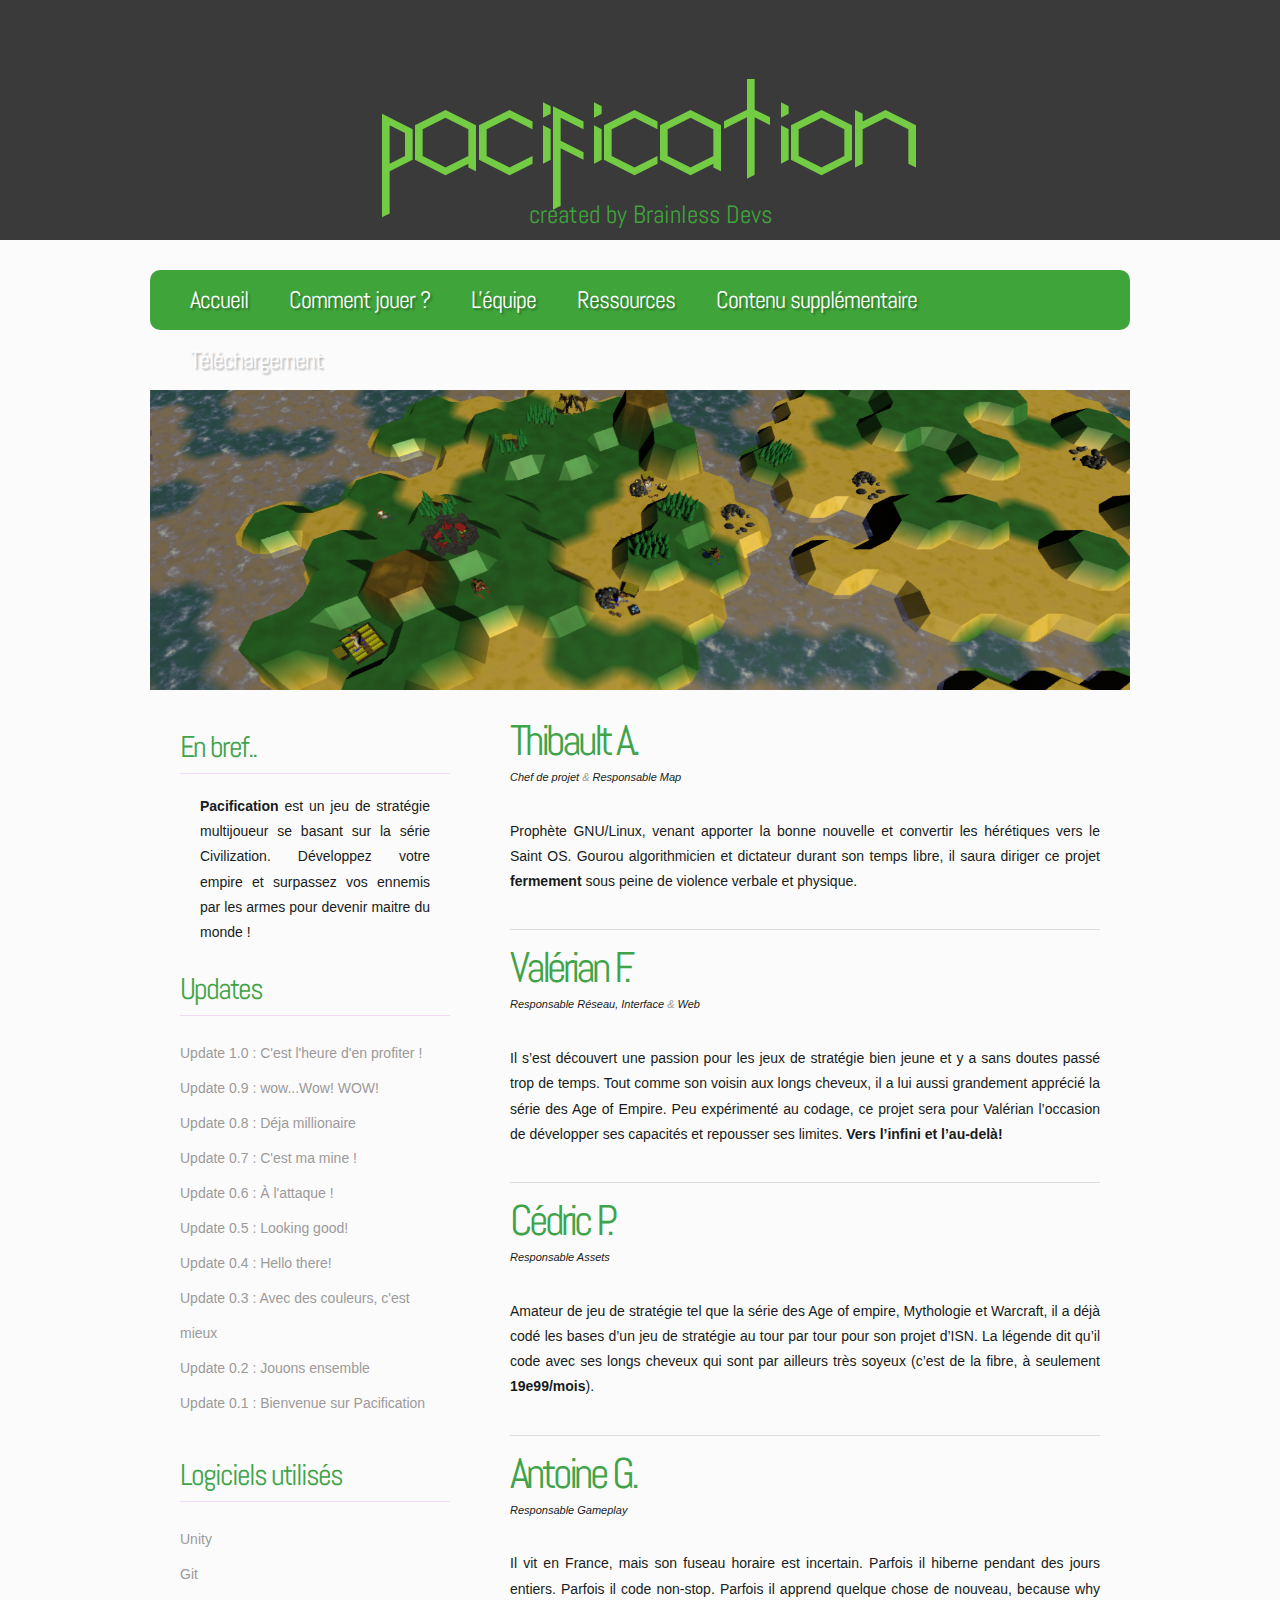
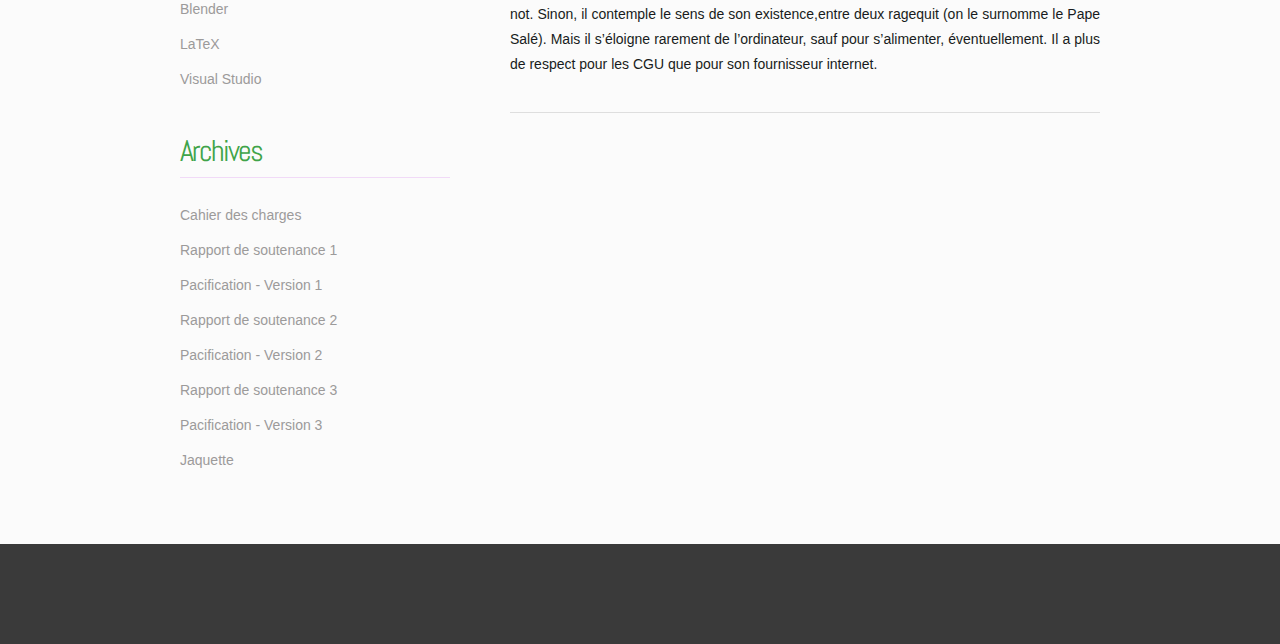
<file: team.html>
﻿<!DOCTYPE html PUBLIC "-//W3C//DTD XHTML 1.0 Strict//EN" "http://www.w3.org/TR/xhtml1/DTD/xhtml1-strict.dtd">
<!--
Name       : PACIFICATION
Description: Website of the PACIFICATION project
Version    : 1.0
-->
<html xmlns="http://www.w3.org/1999/xhtml">
<head>
<link rel="shortcut icon" href="favicon.ico" type="image/x-icon">
<meta name="keywords" content="" />
<meta name="description" content="" />
<meta http-equiv="content-type" content="text/html; charset=utf-8" />
<title>PACIFICATION</title>
<link href="http://fonts.googleapis.com/css?family=Abel" rel="stylesheet" type="text/css" />
<link href="style.css" rel="stylesheet" type="text/css" media="screen" />
</head>
<body>

	<div id="wrapper">
	<div id="header-wrapper">
		<div id="header">
			<div id="logo">
				<h1>PACIFICATION</h1>
				<p>created by Brainless Devs</p>
			</div>
		</div>
	</div>

	<div id="menu-wrapper">
		<ul id="menu">
			<li><a href="index.html"><span>Accueil</span></a></li>
			
			<li><a href="learn.html"><span>Comment jouer ?</span></a></li>
			
			<li><a href="team.html"><span>L'équipe</span></a></li>
			
			<li><a href="ressources.html"><span>Ressources</span></a></li>

			<li><a href="maps.html"><span>Contenu supplémentaire</span></a></li>
			
			<li><a href="data/Pacification.zip"><span>Téléchargement</span></a></li>
		</ul>
	</div>
</div>

	<div id="splash"><img src="img/main.png" width="980" height="300" alt="" /></div>
	<div id="page">
		<div id="content">
			<div class="contentbg">
			
				<div class="post">
					<h2 class="title"><a>Thibault A.</a></h2>
					<p class="meta">Chef de projet <a> &amp; </a> Responsable Map</p>
					<div class="entry">
						<p> Prophète GNU/Linux, venant apporter la bonne nouvelle et convertir les hérétiques vers le Saint OS. Gourou algorithmicien et dictateur durant son temps libre, il saura diriger ce projet <strong>fermement</strong> sous peine de violence verbale et physique.  </p>
					</div>
				</div>
				
				<div class="post">
					<h2 class="title"><a>Valérian F.</a></h2>
					<p class="meta">Responsable Réseau, Interface <a> &amp; </a> Web</p>
					<div class="entry">
						<p> Il s’est découvert une passion pour les jeux de stratégie bien jeune et y a sans doutes passé trop de temps. Tout comme son voisin aux longs cheveux, il a lui aussi grandement apprécié la série des Age of Empire. Peu expérimenté au codage, ce projet sera pour Valérian l’occasion de développer ses capacités et repousser ses limites. <strong>Vers l’inﬁni et l’au-delà!</strong></p>
					</div>
				</div>
				
				<div class="post">
					<h2 class="title"><a>Cédric P.</a></h2>
					<p class="meta">Responsable Assets</p>
					<div class="entry">
						<p>  Amateur de jeu de stratégie tel que la série des Age of empire, Mythologie et Warcraft, il a déjà codé les bases d’un jeu de stratégie au tour par tour pour son projet d’ISN. La légende dit qu’il code avec ses longs cheveux qui sont par ailleurs très soyeux (c’est de la ﬁbre, à seulement <strong>19e99/mois</strong>).  </p>
					</div>
				</div>
				
				<div class="post">
					<h2 class="title"><a>Antoine G.</a></h2>
					<p class="meta">Responsable Gameplay</p>
					<div class="entry">
						<p> Il vit en France, mais son fuseau horaire est incertain. Parfois il hiberne pendant des jours entiers. Parfois il code non-stop. Parfois il apprend quelque chose de nouveau, because why not. Sinon, il contemple le sens de son existence,entre deux ragequit (on le surnomme le Pape Salé). Mais il s’éloigne rarement de l’ordinateur, sauf pour s’alimenter, éventuellement. Il a plus de respect pour les CGU que pour son fournisseur internet.</p>
					</div>
				</div>
				
				<div style="clear: both;">&nbsp;</div>
			</div>
		</div>
		
		<div id="sidebar-bg">
	<div id="sidebar">
		<ul>
			<li>
				<h2>En bref..</h2>
				<p><strong>Pacification</strong> est un jeu de stratégie multijoueur se basant sur la série Civilization. Développez votre empire et surpassez vos ennemis par les armes pour devenir maitre du monde !</p>
			</li>
			<li>
				<h2>Updates</h2>
				<ul>
					<li><a href="index.html">Update 1.0 : C'est l'heure d'en profiter !</a></li>
					<li><a href="index.html">Update 0.9 : wow...Wow! WOW!</a></li>
					<li><a href="index.html">Update 0.8 : Déja millionaire</a></li>
					<li><a href="index.html">Update 0.7 : C'est ma mine !</a></li>
					<li><a href="index.html">Update 0.6 : À l'attaque !</a></li>
					<li><a href="index.html">Update 0.5 : Looking good!</a></li>
					<li><a href="index.html">Update 0.4 : Hello there!</a></li>
					<li><a href="index.html">Update 0.3 : Avec des couleurs, c'est mieux</a></li>
					<li><a href="index.html">Update 0.2 : Jouons ensemble</a></li>
					<li><a href="index.html">Update 0.1 : Bienvenue sur Pacification</a></li>
				</ul>
			</li>
			<li>
				<h2>Logiciels utilisés</h2>
				<ul>
					<li><a href="https://unity3d.com">Unity</a></li>
					<li><a href="https://github.com/">Git</a></li>
					<li><a href="https://www.blender.org/">Blender</a></li>
					<li><a href="https://www.latex-project.org/">LaTeX</a></li>
					<li><a href="https://www.visualstudio.com">Visual Studio</a></li>
				</ul>
			</li>
			<li>
				<h2>Archives</h2>
				<ul>
					<li><a href="https://github.com/haltode/Pacification/raw/master/reports/book_of_spec/book_of_spec.pdf" > Cahier des charges</a></li>
					<li><a href="https://github.com/haltode/Pacification/raw/master/reports/report_1/report_1.pdf"> Rapport de soutenance 1</a></li>
					<li class="first"> <a href="https://github.com/haltode/Pacification/releases/download/v1.0/Pacification.zip">Pacification - Version 1</a> </li>
					<li><a href="https://github.com/haltode/Pacification/raw/master/reports/report_2/report_2.pdf"> Rapport de soutenance 2</a></li>
					<li class="first"> <a href="https://github.com/haltode/Pacification/releases/download/v2.0/Pacification.zip">Pacification - Version 2</a> </li>
					<li><a href="https://github.com/haltode/Pacification/raw/master/reports/report_3/report_3.pdf"> Rapport de soutenance 3</a></li>
					<li class="first"> <a href="https://github.com/haltode/Pacification/releases/download/v3.0/Pacification.zip">Pacification - Version 3</a> </li>
					<li> <a href="https://github.com/haltode/Pacification/raw/master/reports/report_3/cd_box/Jaquette.png">Jaquette</a> </li>
					
				</ul>
			</li>
		</ul>
	</div>
</div>
		
		<div style="clear: both;">&nbsp;</div>
	</div>
</div>
<div id="footer">
</div>
</body>
</html>
</file>
<file: style.css>
/*
Design by TEMPLATED
http://templated.co
Released for free under the Creative Commons Attribution License
*/
@font-face { 
    font-family: 'Hexa';
    src:  url('Hexa.ttf') format('truetype');
}

body {
	margin: 0;
	padding: 0;
	background: #fbfbfb;
	font-family: Arial, Helvetica, sans-serif;
	font-size: 14px;
	color: #181B20;
}

h1, h2, h3 {
	margin: 0px;
	padding: 0px;
	font-family: 'Abel', sans-serif;
	font-weight: 400;
	color: #3FA449;
}

h1 {
	font-size: 2em;
}

h2 {
	font-size: 2.4em;
}

h3 {
	font-size: 1.6em;
}

p, ul, ol {
	margin-top: 0;
	line-height: 180%;
}

ul, ol {
}

a {
	text-decoration: none;
	color: #9C9A9A;
}

a:hover {
	text-decoration: underline;
}

img.border {
	border: 6px solid #EEE7DF;
}

img.alignleft {
	float: left;
	margin-right: 25px;
}

img.alignright {
	float: right;
}

img.aligncenter {
	margin: 0px auto;
}

#wrapper {
	margin: 0 auto;
	padding: 0;
}

/* Header */

#header-wrapper {
	height: 240px;
	background: #3A3A3A;
	margin-bottom: 30px;
}

#header {
	width: 960px;
	height: 240px;
	margin: 0 auto;
}

/* Logo */

#logo {
	width: 980px;
	height: 100px;
	margin: 0px auto;
	padding: 80px 0px 0px 0px;
	color: #3FA43A;
}

#logo h1, #logo p {
	display: block;
	margin: 0px;
	padding: 0px;
}

#logo h1 {
	letter-spacing: -5px;
	text-align: center;
	font-size: 130px;
	color: #73CC43;	
	border: none;
	background: none;
	text-decoration: none;
	font-family: 'Hexa', Arial, serif;
}

#logo p {
	margin-top: -25px;
	text-align: center;
	font-family: 'Abel', sans-serif;
	font-size: 25px;
}

/* Menu */

#menu-wrapper {
	width: 980px;
	height: 60px;
	margin: 0px auto;
	padding: 0px;
	background: #3FA43A;
	border-radius: 10px;
}

#menu {
	margin: 0;
	padding: 0px 20px;
	list-style: none;
	line-height: 60px;
	letter-spacing: -1px;
	text-decoration: none;
	text-shadow: 2px 2px 2px rgba(0,0,0,.3);
	font-family: 'Abel', sans-serif;
	font-size: 24px;
	font-weight: normal;
	color: #FFFFFF;
}

#menu li {
	float: left;
	margin-right: 1px;
}

#menu a {
	display: block;
	float: left;
	height: 60px;
	margin: 0px;
	color: #FFFFFF;
}

#menu .current_page_item a {
	text-shadow: 2px 2px 2px rgba(0,0,0,.3);
	background: #378C32;
}

#menu a:hover {
	background: #378C32;
	text-decoration: none;
	text-shadow: 2px 2px 2px rgba(0,0,0,.3);
	color: #FFFFFF;
}

#menu span {
	padding: 0px 20px;
}

#menu > li {
}

#menu > li.active {
	background: #378C32;
	color: #FFFFFF;
}

.dropotron li.opener {
	border-right: solid 2px #FFFFFF;
}

.dropotron {
	margin: 0px;
	padding: 10px 0px;
	background: #378C32;
	list-style: none;
	font-family: 'Abel', sans-serif;
	font-size: 18px;
	font-weight: normal;
	color: #FFFFFF;
}

.dropotron a {
	color: #fff;
	text-decoration: none;
}

.dropotron li {
	margin: 0px;
	padding: 5px 20px;
}

.dropotron li:hover, .dropotron li.active {
	background: #4DA43A;
}

/* Page */

#page {
	width: 980px;
	margin: 0px auto;
	padding: 0px;
}

/* Content */

#content {
	float: right;
	width: 650px;
}

#content .contentbg {
	width: 590px;
	padding: 10px 30px 0px 30px;
}

.post {
	clear: both;
	padding-bottom: 10px;
	border-bottom: 1px solid #DEDEDE;
}

.post .title {
	padding-top: 10px;
	letter-spacing: -4px;
	font-size: 43px;
	color: #3FA449;
}

.post .title a {
	border: none;
	color: #3FA449;
}

.post .meta {
	padding-bottom: 10px;
	text-align: left;
	font-family: Arial, Helvetica, sans-serif;
	font-size: 11px;
	font-style: italic;
}

.post .meta a {
}

.post .entry {
	text-align: justify;
	margin-bottom: 25px;
	padding: 10px 0px 0px 0px;
}

.links {
	display: block;
	width: 96px;
	padding: 2px 0px 2px 0px;
	background: #A53602;
	text-align: center;
	text-transform: uppercase;
	font-size: 10px;
	color: #FFFFFF;
}

/* Sidebar */

#sidebar-bg {
	float: left;
	width: 330px;
}

#sidebar {
	overflow: hidden;
	width: 270px;
	padding: 30px 30px 20px 30px;
}

#sidebar ul {
	margin: 0;
	padding: 0;
	list-style: none;
}

#sidebar li {
	margin: 0;
	padding: 0;
}

#sidebar li ul {
	margin: 0px 0px;
	padding-bottom: 30px;
}

#sidebar li li {
	line-height: 35px;
}

#sidebar li li span {
	display: block;
	margin-top: -20px;
	padding: 0;
	font-size: 11px;
	font-style: italic;
}

#sidebar h2 {
	height: 38px;
	margin-bottom: 20px;
	padding: 12px 0 0 0px;
	border-bottom: 1px solid #F1DAF7;
	letter-spacing: -2px;
	font-size: 30px;
	color: #3FA449;
}

#sidebar p {
	margin: 0 0px;
	padding: 0px 20px 20px 20px;
	text-align: justify;
}

#sidebar a {
	border: none;
}

#sidebar a:hover {
	text-decoration: underline;
}

/* Calendar */

#calendar {
}

#calendar_wrap {
	padding: 20px;
}

#calendar table {
	width: 100%;
}

#calendar tbody td {
	text-align: center;
}

#calendar #next {
	text-align: right;
}

/* Footer */

#footer {
	height: 100px;
	background: #3A3A3A;
}

#footer p {
	margin: 0;
	padding-top: 18px;
	line-height: normal;
	text-align: center;
	font-family: 'Abel', sans-serif;
	font-size: 16px;
	color: #A4B890;
}

#footer a {
	text-decoration: underline;
	color: #70C964;
}

#slider {
	position: relative;
	width: 590px;
	margin: 0px auto 20px auto;
}

#slider .viewer {
	width: 590px;
	height: 300px;
	overflow: hidden;
	margin: 0 auto;
}

#slider .viewer .reel {
	display: none;
	height: 300px;
}

#slider .viewer .reel .slide {
	position: relative;
	width: 590px;
	height: 300px;
}

#splash {
	width: 980px;
	margin: 30px auto 0px auto;
}
</file>
